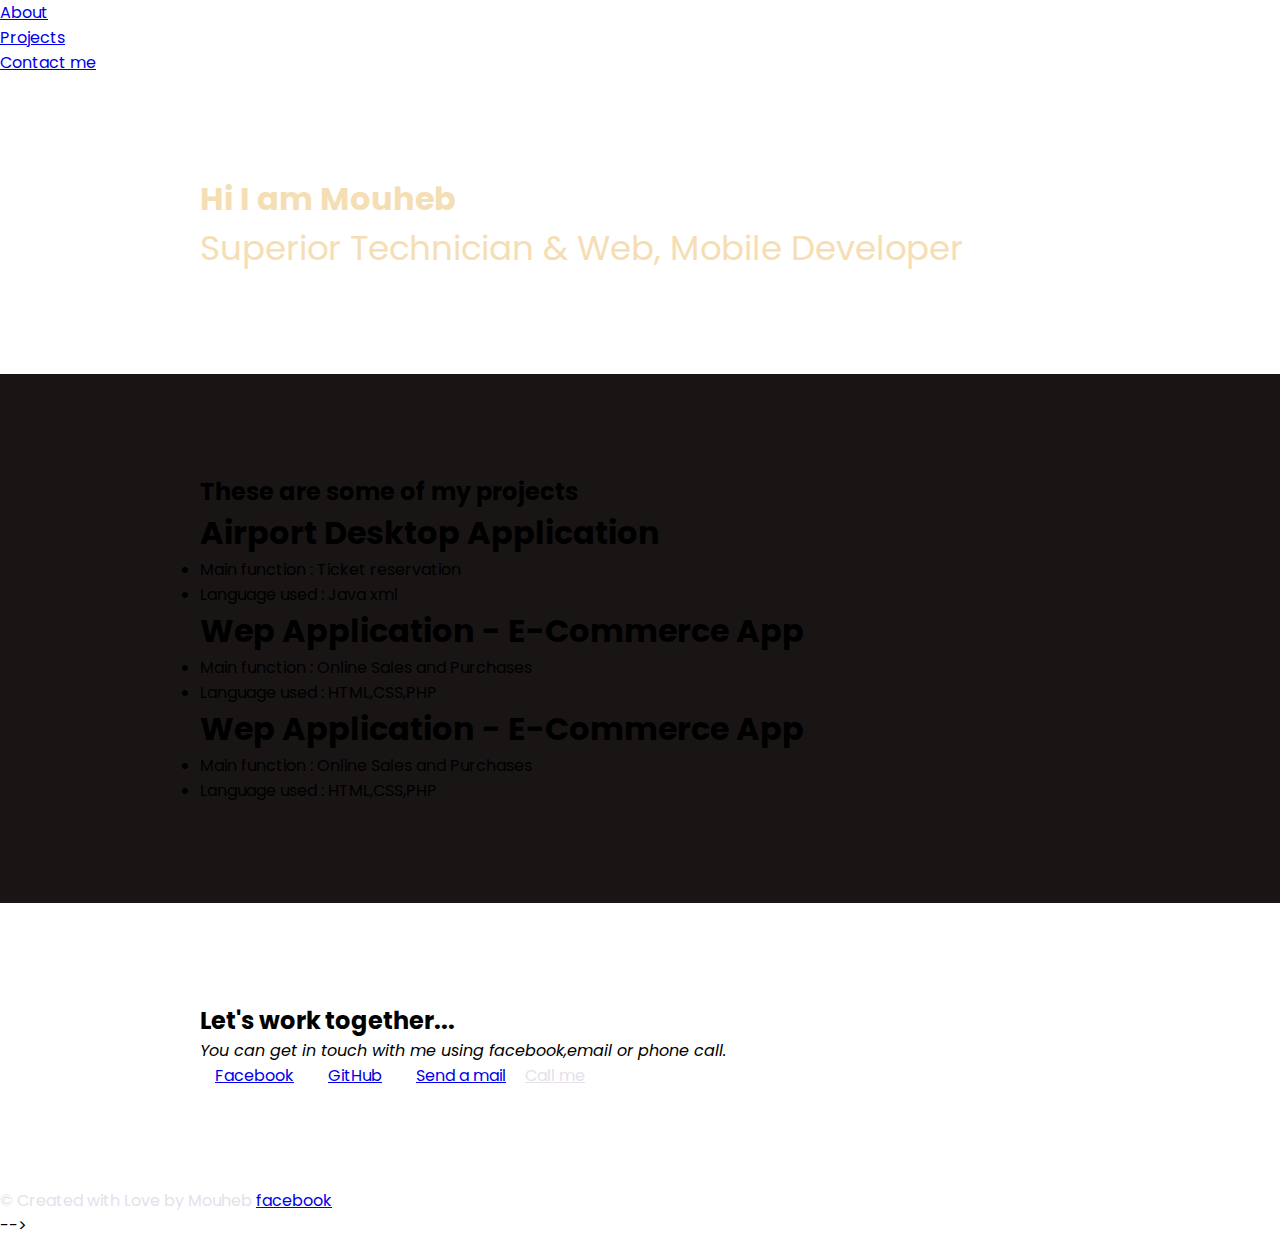
<file: Index.html>
<!DOCTYPE html>
<html>
    <head>
      <style type="text/css">
      </style>
        <link rel="stylesheet" type="text/css" href="styles.css" />
  </head>
    <body></body>
        <nav id="nav-bar" class="nav-bar">
            <ul id="nav-list" class="nav-list">
                <li><a  href="#welcome">About</a></li>
                <li><a  href="#projects">Projects</a></li>
                <li><a  href="#contact">Contact me</a></li>
            </ul>
        </nav>
        <!-- End Nav -->
        <!-- Star Welcome Section  -->
        <section id="welcome" class="welcome"><h1 style="color: wheat;">Hi I am Mouheb</h1> <p style="color: wheat; font-size: 34px;"  >Superior Technician & Web, Mobile Developer</p> 
        <!-- End welcome section -->
        <!-- start project section -->
        </section>
        <section id="projects" class="projects">
            <h2 id="projects-section-header" class="projects-section-header" >These are some of my projects</h2>
            <div class="project-grid">
                <span id="cont1" class="cont1"><h1>Airport Desktop Application</h1>
                  <ul>
                    <li>Main function : Ticket reservation</li>
                    <li>Language used : Java xml</li>
                  </ul>
              </span>
                <span id="cont2" class="cont2">
                  <h1>Wep Application - E-Commerce App</h1>
                  <ul>
                    <li>Main function : Online Sales and Purchases</li>
                    <li>Language used : HTML,CSS,PHP</li>
                  </ul>
                  </span>
                <span id="cont3" class="cont3">
                  <h1>Wep Application - E-Commerce App</h1>
                  <ul>
                    <li>Main function : Online Sales and Purchases</li>
                    <li>Language used : HTML,CSS,PHP</li>
                  </ul>
                </span>

            </div>
        </section>
        <section id="contact" class="contact-section">
          <div class="contact-section-header">
            <h2>Let's work together...</h2>
            <p style="font-style: italic ;" style="font-size: 24px;" style="color: #e6e0ec;">You can get in touch with me using facebook,email or phone call.</p>
          </div>
          <div class="contact-links">
            <a
              style="margin: auto 15px;"
              style="color: #e6e0ec;"
              href="https://facebook.com/ghyfz"
              target="_blank"
              >Facebook</a
            >
            <a
            style="margin: auto 15px;"
            style="color: #e6e0ec;" id="profile-link" href="https://github.com/ghabri1997" target="_blank"><i class="fab fa-github"></i> GitHub</a>

            <a               
            style="margin: auto 15px;"
            style="color: #e6e0ec;" href="#"  
            > Send a mail</a>
            <a style="color: #e6e0ec;"  style="margin: auto 15px;" href="tel:+21699331501" >
             Call me</a>
          </div>
        </section>
        
        <!-- END CONTACT SECTION -->
    
        <!-- START FOOTER SECTION -->
    
        <footer>
     
          <p style="color: #e6e0ec;">
            &copy; Created with Love by Mouheb 
            <a href="https://www.facebook.com/ghyfz" target="_blank"
              >facebook </a>
          </p>
        </footer>

    
        <!-- END FOOTER SECTION -->


    </body>
    <footer>

    </footer> -->
</html>
</file>
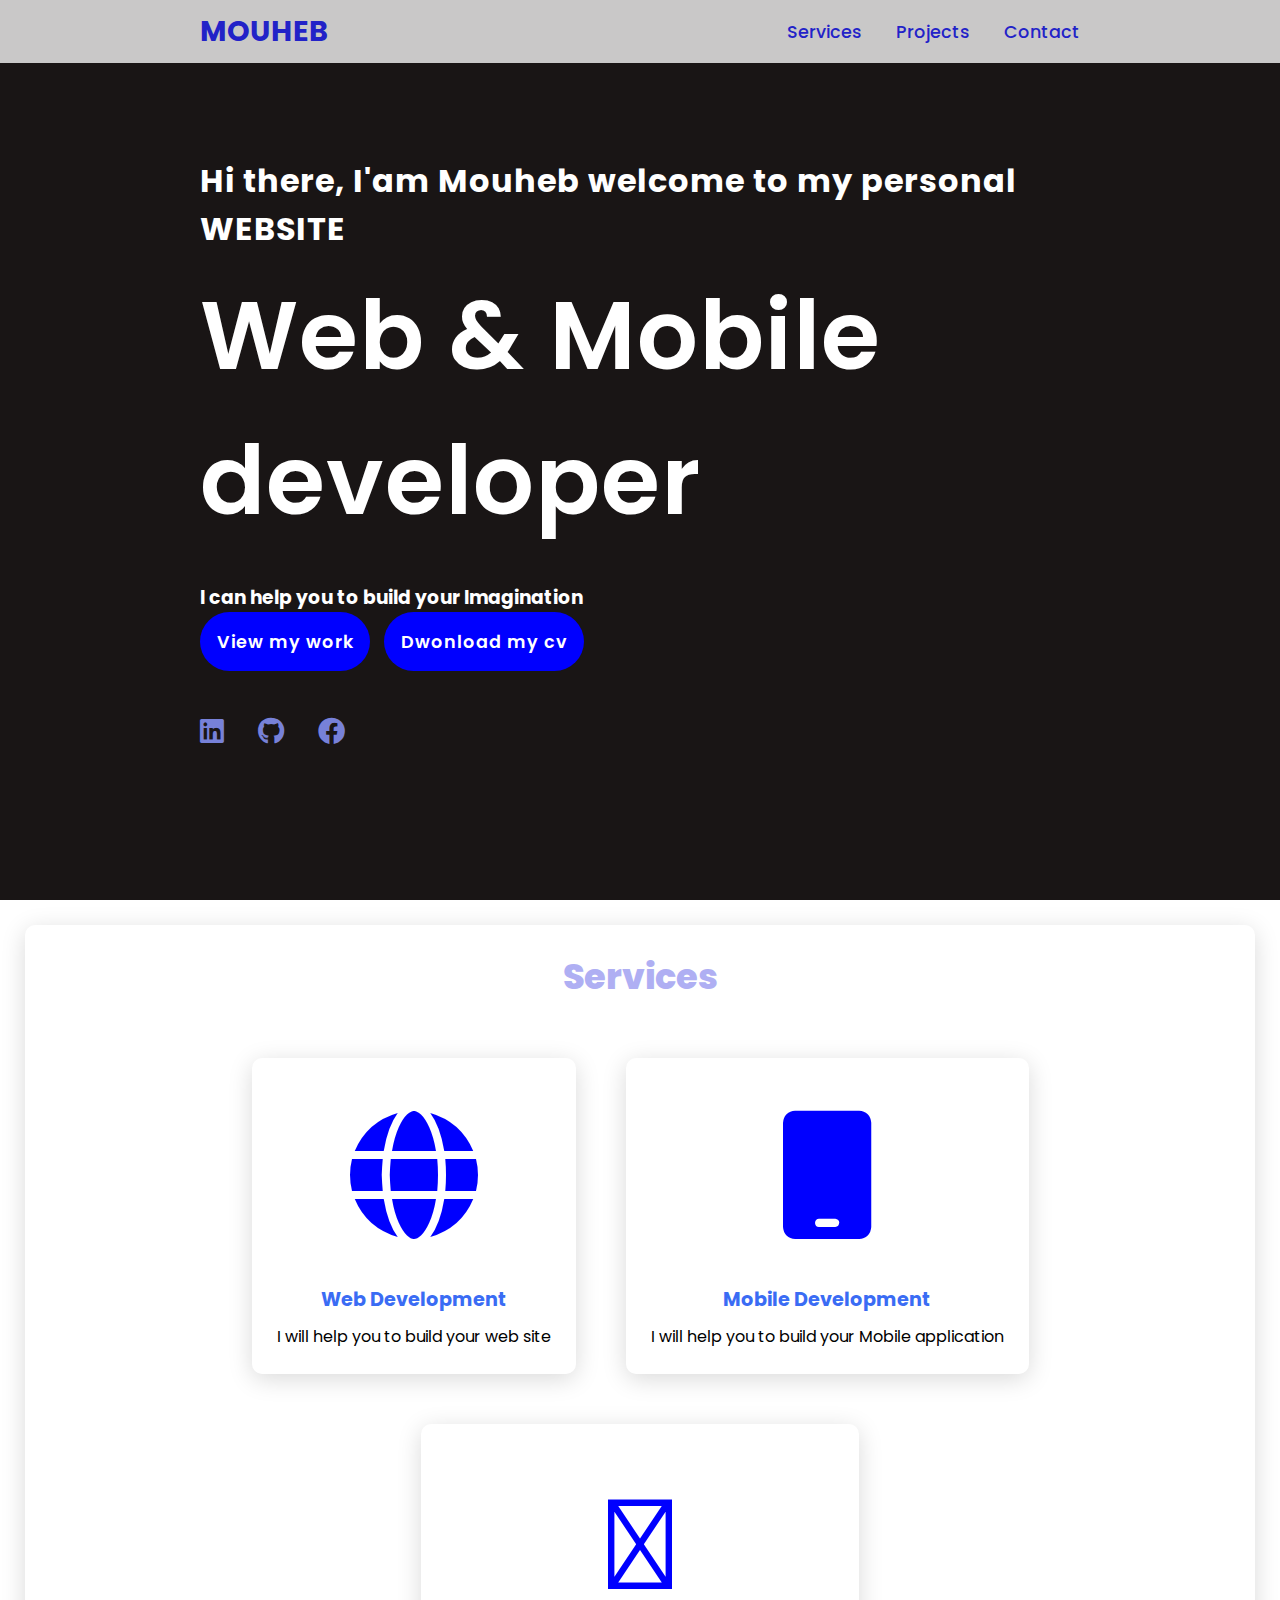
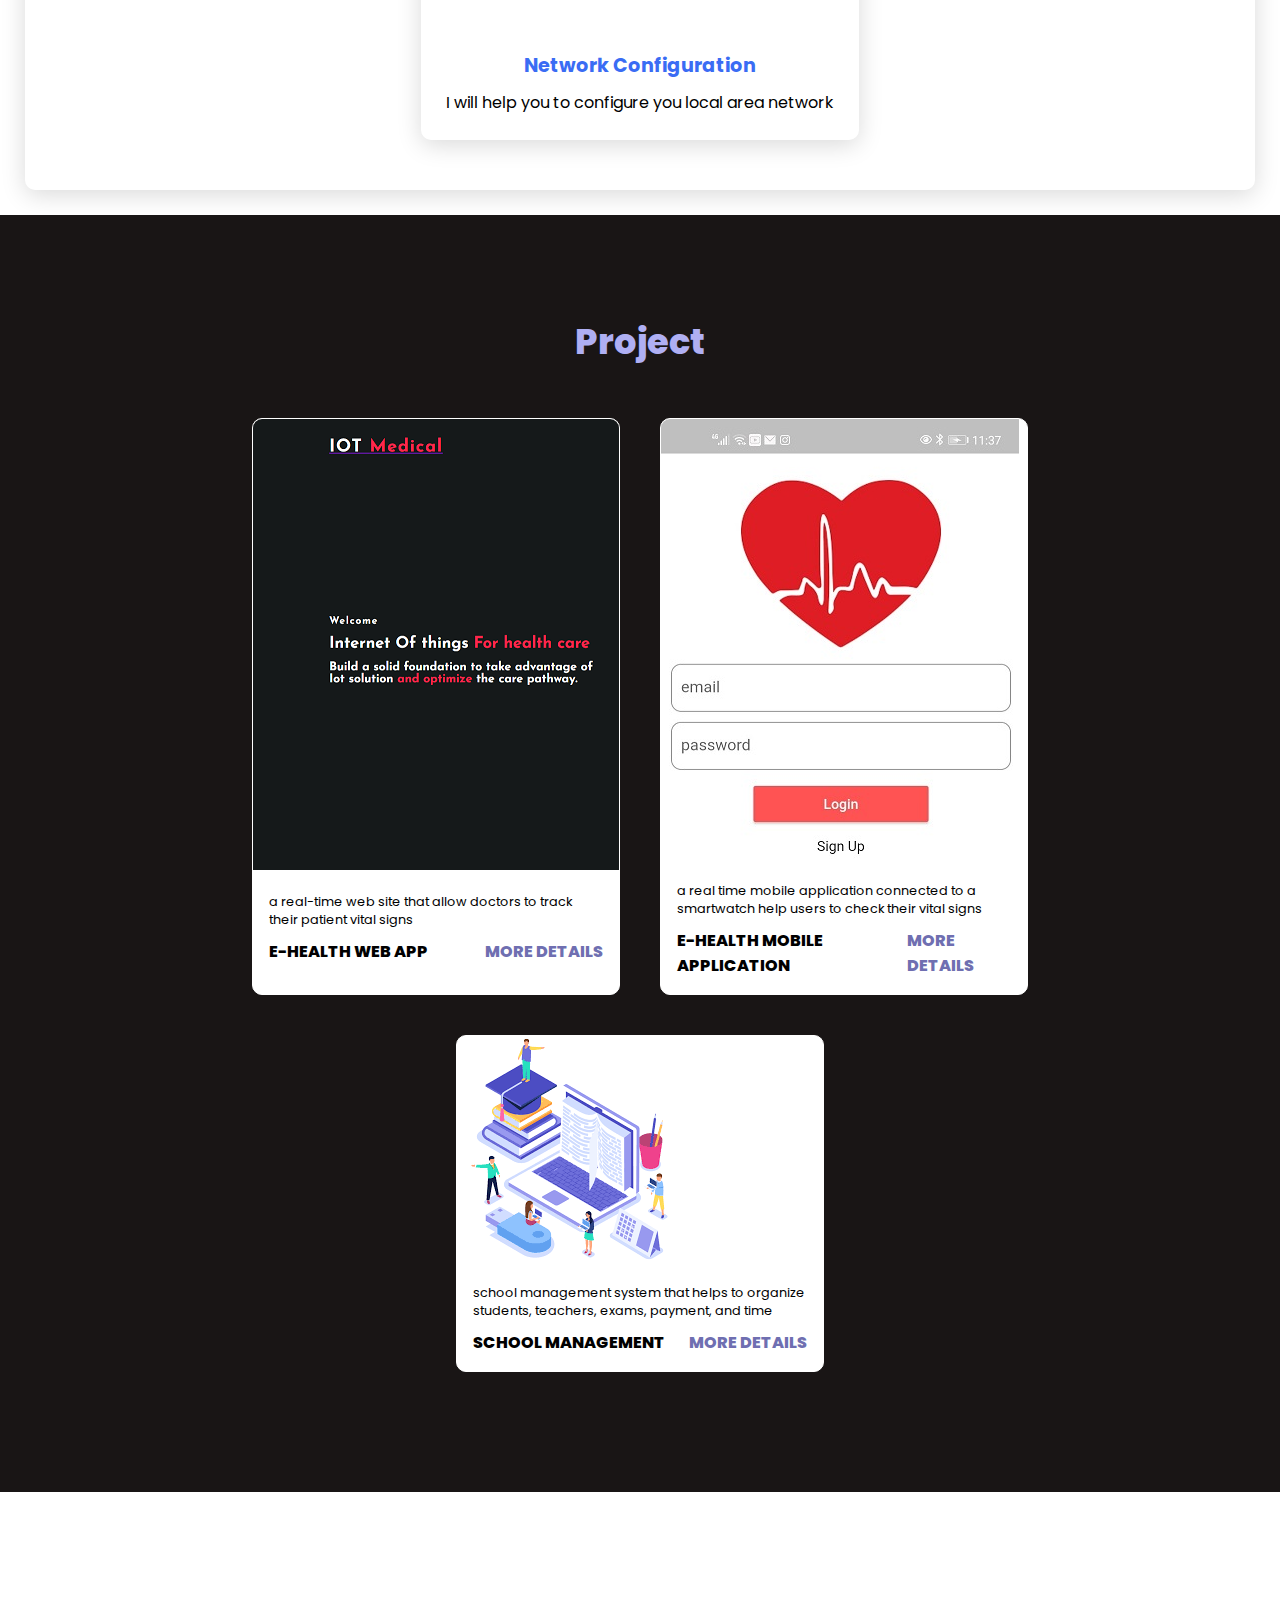
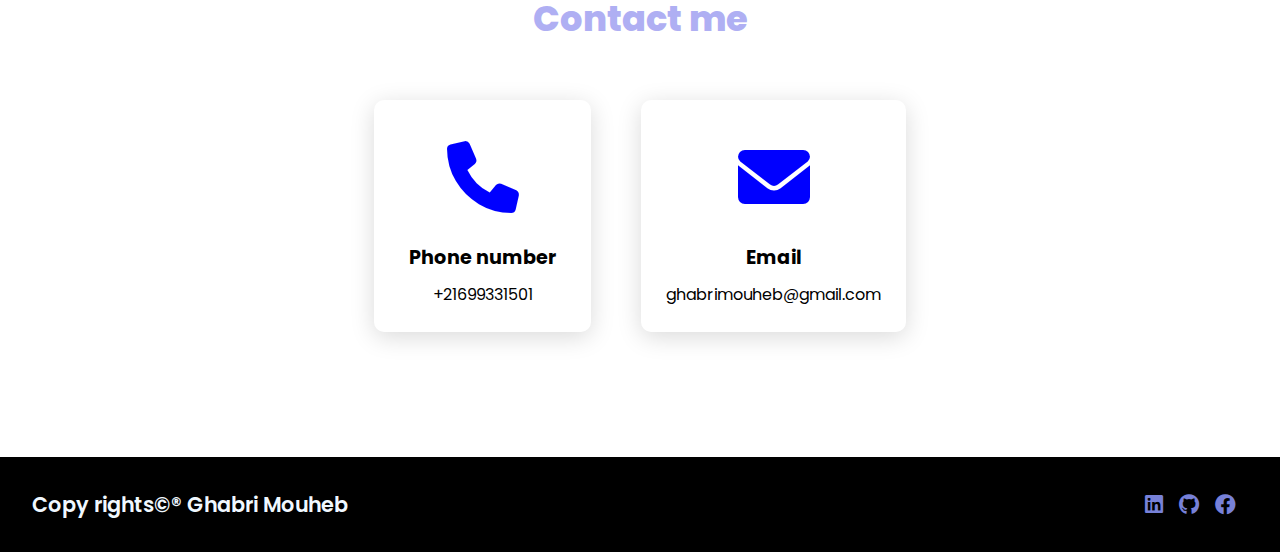
<file: index.html>
<!DOCTYPE html>
<html lang="en">
  <head>
    <meta charset="UTF-8" />
    <meta http-equiv="X-UA-Compatible" content="IE-edge" />
    <meta name="viewport" content="width=device-width, initial-scale=1.0" />
    <link rel="stylesheet" href="style.css" />
    <link
      rel="stylesheet"
      href="https://cdnjs.cloudflare.com/ajax/libs/font-awesome/6.0.0/css/all.min.css"
    />
    <title>Mouheb Portfolio</title>
  </head>
  <body>
    <header>
      <a href="#" class="logo" id="logo">Mouheb</a>
      <nav class="navigation">
        <a href="#services" >Services</a>
        <a href="#projects" >Projects</a>
        <a href="#contact" >Contact</a>
      </nav>
    </header>

    <section class="main">
      <div>
        <h2>
          Hi there, I'am Mouheb welcome to my  personal WEBSITE <br /><span
            >Web & Mobile developer</span
          >
        </h2>
        <h3>I can help you to build your Imagination</h3>
        <a href="#projects" class="main-btn">View my work</a>
         <a href="MouhebCv.pdf" class="main-btn">Dwonload my cv</a>
        <div class="social-icons">
             <a href="https://www.linkedin.com/in/ghabri-mouheb-a3ab46222/"><i class="fa-brands fa-linkedin"></i></a>
             <a href="https://github.com/ghabri1997/"><i class="fa-brands fa-github"></i></a>
             <a href="https://www.facebook.com/ghyfz"
            ><i class="fa-brands fa-facebook"></i
          ></a>
        </div>
      </div>
    </section>
    <section class="card" id="services">
      <h2 class="title">Services</h2>

      <div class="content">
        <div class="card">
          <div class="icon">
            <i class="fa fa-globe" aria-hidden="true"></i>
          </div>
          <div class="info">
            <h3>Web Development</h3>
            <p>I will help you to build your web site</p>
          </div>
        </div>
        <div class="card">
          <div class="icon">
            <i class="fa-solid fa-mobile"></i>
          </div>
          <div class="info">
            <h3>Mobile Development</h3>
            <p>I will help you to build your Mobile application</p>
          </div>
        </div>
        <div class="card">
          <div class="icon">
            <i class="fa-thin fa-gear"></i>
          </div>
          <div class="info">
            <h3>Network Configuration</h3>
            <p>I will help you to configure you local area network</p>
          </div>
        </div>
      </div>
    </section>
    <section class="projects" id="projects">
      <h2 class="title">Project</h2>
      <div class="content">
        <div class="project-card">
          <div class="project-img">
            <img src="webs.png" />
          </div>
          <div class="project-info">
            <p class="project-category">
              a real-time web site that allow doctors to track their patient
              vital signs
            </p>
            <strong class="project-name"
              ><span>E-Health Web App</span>
              <a href="#" class="more-details">more details</a></strong
            >
          </div>
        </div>
        <div class="project-card">
          <div class="project-img">
            <img src="mobile.jpg" />
          </div>
          <div class="project-info">
            <p class="project-category">
              a real time mobile application connected to a smartwatch help
              users to check their vital signs
            </p>
            <strong class="project-name"
              ><span>E-Health Mobile application</span>
              <a href="#" class="more-details">more details</a></strong
            >
          </div>
        </div>
        <div class="project-card">
          <div class="project-img">
            <img src="school.png" />
          </div>
          <div class="project-info">
            <p class="project-category">
              school management system that helps to organize students,
              teachers, exams, payment, and time
            </p>
            <strong class="project-name"
              ><span>School management</span>
              <a href="#" class="more-details">more details</a></strong>
          </div>
        </div>
      </div>
    </section>
    <section class="contact-card" id="contact">
        <h2 class="title">Contact me</h2>
        <div class="content">
            <div class="card">
              <div class="icon">
                <i class="fa-solid fa-phone"></i>
              </div>
              <div class="info">
                <h3>Phone number</h3>
                <p>+21699331501</p>
              </div>
            </div>
            <div class="card">
              <div class="icon">
                <i class="fa-solid fa-envelope"></i>
              </div>
              <div class="info">
                <h3>Email</h3>
                <p>ghabrimouheb@gmail.com</p>
              </div>
            </div>
          </div>
    </section>
<footer class="footer">
    <p class="footer-p">Copy rights&copy&reg <span>Ghabri Mouheb</span></p>
    <div class="social-icons">
        <a href="https://www.linkedin.com/in/ghabri-mouheb-a3ab46222/"><i class="fa-brands fa-linkedin"></i></a>
        <a href="https://github.com/ghabri1997/"><i class="fa-brands fa-github"></i></a>
        <a href="https://www.facebook.com/ghyfz"
          ><i class="fa-brands fa-facebook"></i
        ></a>
      </div>
</footer>  
</body>

</html>
</file>
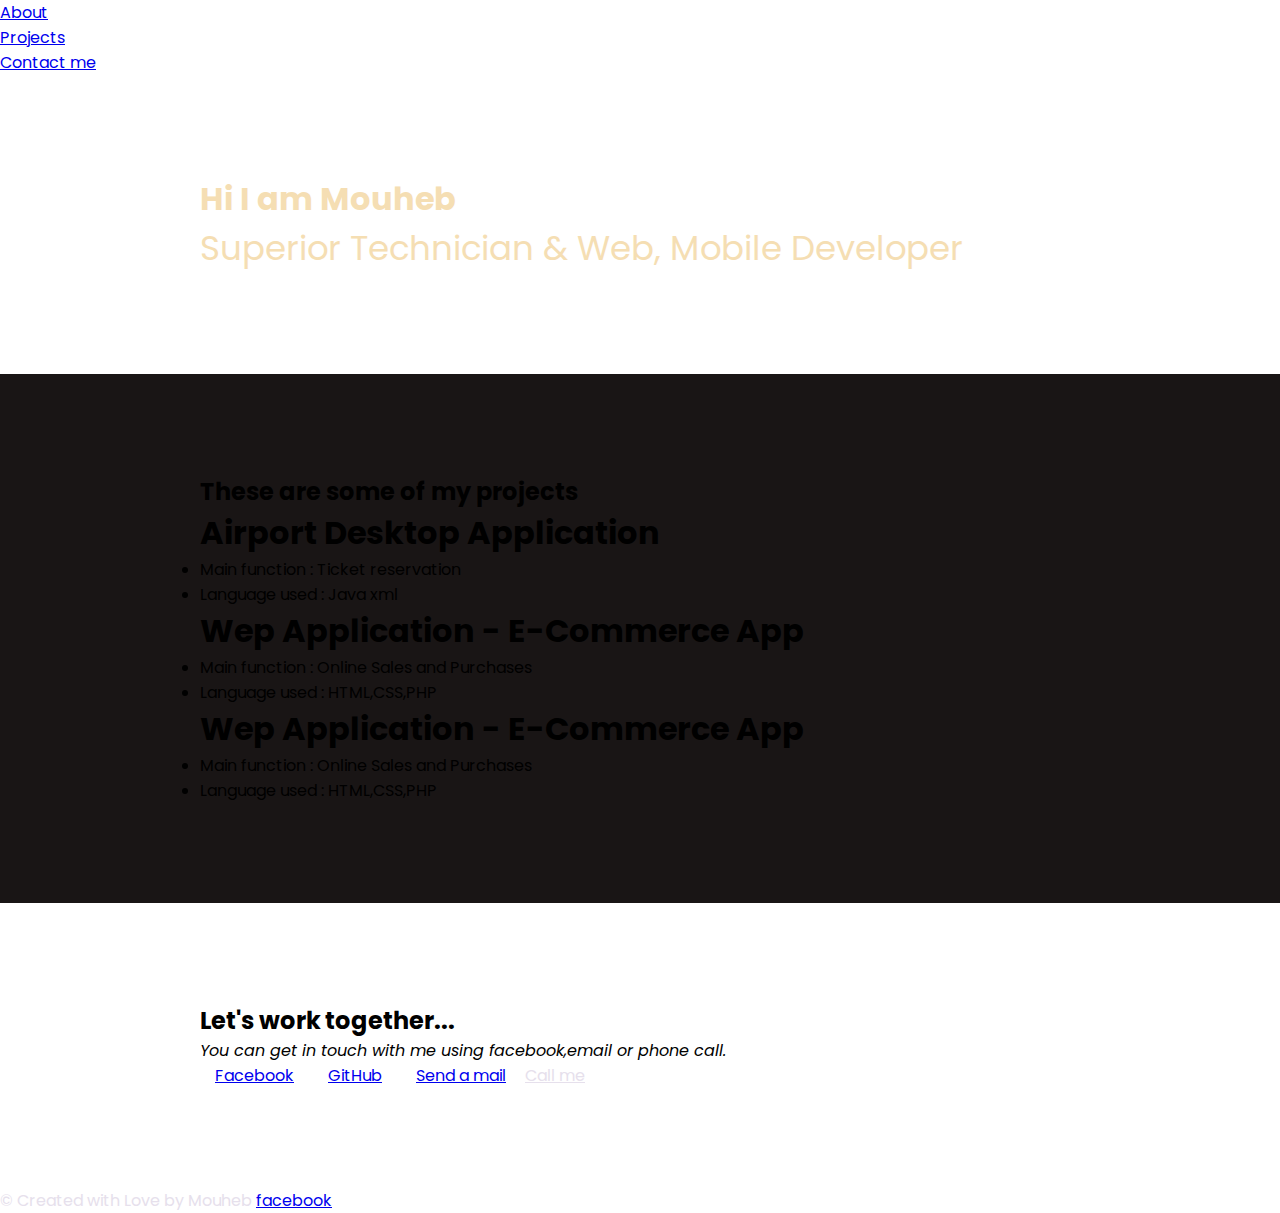
<file: portfolio.html>
<!DOCTYPE html>
<html>
    <head>
      <style type="text/css">
      </style>
        <link rel="stylesheet" type="text/css" href="styles.css" />
  </head>
    <body></body>
        <nav id="nav-bar" class="nav-bar">
            <ul id="nav-list" class="nav-list">
                <li><a  href="#welcome">About</a></li>
                <li><a  href="#projects">Projects</a></li>
                <li><a  href="#contact">Contact me</a></li>
            </ul>
        </nav>
        <!-- End Nav -->
        <!-- Star Welcome Section  -->
        <section id="welcome" class="welcome"><h1 style="color: wheat;">Hi I am Mouheb</h1> <p style="color: wheat; font-size: 34px;"  >Superior Technician & Web, Mobile Developer</p> 
        <!-- End welcome section -->
        <!-- start project section -->
        </section>
        <section id="projects" class="projects">
            <h2 id="projects-section-header" class="projects-section-header" >These are some of my projects</h2>
            <div class="project-grid">
                <span id="cont1" class="cont1"><h1>Airport Desktop Application</h1>
                  <ul>
                    <li>Main function : Ticket reservation</li>
                    <li>Language used : Java xml</li>
                  </ul>
              </span>
                <span id="cont2" class="cont2">
                  <h1>Wep Application - E-Commerce App</h1>
                  <ul>
                    <li>Main function : Online Sales and Purchases</li>
                    <li>Language used : HTML,CSS,PHP</li>
                  </ul>
                  </span>
                <span id="cont3" class="cont3">
                  <h1>Wep Application - E-Commerce App</h1>
                  <ul>
                    <li>Main function : Online Sales and Purchases</li>
                    <li>Language used : HTML,CSS,PHP</li>
                  </ul>
                </span>

            </div>
        </section>
        <section id="contact" class="contact-section">
          <div class="contact-section-header">
            <h2>Let's work together...</h2>
            <p style="font-style: italic ;" style="font-size: 24px;" style="color: #e6e0ec;">You can get in touch with me using facebook,email or phone call.</p>
          </div>
          <div class="contact-links">
            <a
              style="margin: auto 15px;"
              style="color: #e6e0ec;"
              href="https://facebook.com/ghyfz"
              target="_blank"
              >Facebook</a
            >
            <a
            style="margin: auto 15px;"
            style="color: #e6e0ec;" id="profile-link" href="https://github.com/ghabri1997" target="_blank"><i class="fab fa-github"></i> GitHub</a>

            <a               
            style="margin: auto 15px;"
            style="color: #e6e0ec;" href="#"  
            > Send a mail</a>
            <a style="color: #e6e0ec;"  style="margin: auto 15px;" href="tel:+21699331501" >
             Call me</a>
          </div>
        </section>
        
        <!-- END CONTACT SECTION -->
    
        <!-- START FOOTER SECTION -->
    
        <footer>
     
          <p style="color: #e6e0ec;">
            &copy; Created with Love by Mouheb 
            <a href="https://www.facebook.com/ghyfz" target="_blank"
              >facebook </a>
          </p>
        </footer>

    
        <!-- END FOOTER SECTION -->

        <!-- <section id="contact" class="contact-section">
            <div class="contact-section-header">
              <h2>Let's work together...</h2>
            </div>
            <div class="contact-links">
              <a
                href="https://facebook.com/ghyfz"
                target="_blank"
                class="btn contact-details"
                ><i class="fab fa-facebook-square"></i> Facebook</a>
              <a
                id="profile-link"
                href="https://github.com/ghabri1997"
                target="_blank"
                class="btn contact-details"
                ><i class="fab fa-github"></i> GitHub</a>
                <div id="email" class="email">Send Email to :ghabrimouheb@gmail.com</div>
              <a href="tel:+216 99-331-501" class="btn contact-details"
                ><i class="fas fa-mobile-alt"></i> Call me</a>
            </div>
          </section>
     
    <footer>
        <p>
          &copy; Created With Love  by Mouheb Ghabri
        </p>
      </footer>
    </body>
    <footer>

    </footer> -->
</html>
</file>
<file: styles.css>
@import url('https://fonts.googleapis.com/css2?family=Edu+VIC+WA+NT+Beginner&family=Poppins:ital,wght@0,100;0,200;0,300;0,400;0,500;0,600;0,700;0,800;0,900;1,100;1,200;1,300;1,400;1,500;1,600;1,700;1,800;1,900&family=Roboto+Condensed:wght@300&display=swap');

*{
    font-family: 'Poppins', sans-serif;
    margin: 0;
    padding: 0;
    box-sizing: border-box;
    scroll-behavior: smooth;
} 
header{
    background-color:rgb(201, 200, 200);
    width: 100%;
    position: fixed;
    z-index: 999;
    display: flex;
    justify-content: space-between;
    align-items: center;
    padding: 10px 200px; 
}
.logo{
    text-decoration: none;
    color: rgb(34, 34, 200);
    text-transform: uppercase;
    font-weight: 700;
    font-size: 1.8em;
}
.navigation a{
    color: rgb(34,34,200);
    text-decoration: none;
    font-size: 1.1em;
    font-weight: 500;
    padding-left: 30px;
    justify-content:space-between;
}

.navigation a:hover{
    color: black;
}
section{
    padding: 100px 200px;
}
.main{
    width: 100%;
    min-height: 100vh;
    display: flex;
    align-items: center;
    background-color: rgb(25, 21, 21);
        /* background-image: url(img/mgimg-removebg-preview.png) ; */
    background-size: cover;
    background-position: center;
    background-attachment: fixed;
}
.main h2{
    color: rgb(255, 255, 255);
    font-size: 1.4em;
    font-weight: 500;
}
.main h2 span{
    display: inline-block;
    margin-top: 10px;
    color: rgb(255, 255, 255);
    font-size: 3em;
    font-weight: 600;
}
.main h2{
    color: rgb(255, 255, 255);
    font-size: 2em;
    font-weight: 700;
    letter-spacing: 1px;
    margin-top: 10px ;
    margin-bottom: 30px;
}
.main h3{
    color: white;
}
.main-btn{
    color:rgb(255, 255, 255);
    background-color: blue;
    text-decoration: none;
    font-size: 1.1em;
    font-weight: 600;
    display: inline-block;
    padding: 0.9375em;
    border-radius: 16em;
    letter-spacing: 1px;
    margin-bottom: 40px;
    transition: 0.7s ease;
}
.main-btn:hover{
    background-color: #748bcd;
    transform: scale(1.1);
    margin-top: 10px;
}
.social-icons a{
    color: rgb(119, 129, 216);
    font-size: 1.7em;
    padding-right: 30px;
}
.title{
    display: flex;
    justify-content: center;
    color: #afaff3;
    font-size: 2.2em;
    font-weight: 800;
    margin-bottom: 30px;
}
.content{
    display: flex;
    justify-content: center;
    flex-direction: row;
    flex-wrap:  wrap;
}
.card{
    background-color: white;
    /* width: 21.25em; */
    box-shadow: 0 5px 25px rgba(1 1 1 /15%);
    border-radius: 10px;
    padding: 25px;
    margin: 25px ;
    transition: 0.7s ease;

}
.card:hover{
    transform: scale(1.1);
}
.icon{
    color: blue;
    font-size: 8em;
    text-align: center;
}
.info{
    text-align: center;
}
.info h3{
    color: #3a6cf4;
    font-size: 1.2em;
    font-weight: 700;
    margin: 10px;
}
.projects{
    background-color:rgb(25, 21, 21) ;
}
.projects .h2{
    color: #3a6cf4;
}
.projects .content{
    margin-top: 30px;
}
.project-card{
    background-color: white;
    border: 1px solid white;
    min-height: 14em;
    width: 23em;
    overflow: hidden;
    border-radius: 10px;
    margin: 20px;
    transition: 0.7s ease;
}
.project-card:hover{
    transform: scale(1.1);
}
.project-card:hover .project-img{
    opacity: 0.9;    
}
.project-img{
    width: 100%;
}
.project-info{
    padding: 1em;
}
.project-category{
    color: #000;
    font-size: 0.8em;
}
.project-name{
    display: flex;
    justify-content: space-between;
    text-transform: uppercase;
    margin-top: 10px;
    font-weight: 800;
}
.more-details{
    text-decoration: none;
    color: rgb(111, 111, 177);
}
.more-details:hover{
    color: purple;
}
.contact-card .icon{
    font-size: 4.5em;
}
.contact-card .info h3{
    color: black;
}
.contact-card .info .p{
    font-size: 1.5em;
}
.footer{
    background-color: #000;
    color: aliceblue;
    padding: 2em;
    display: flex;
    justify-content: space-between;
}
.footer-p{
    font-size: 1.3em;
    font-weight: 600;
}
.footer-p .span{
    color:navy;
}
.footer .social-icons a{
    font-size: 1.3em;
    padding:0 12px  0 0;
}
@media(max-width:1023px){
    header{
        padding: 12px 10px;
    }
    .navigation a{
        padding-left: 10px;
    }
    .title{
        font-size: 1.8em;
    }
    section{
        padding: 80px 20px;
    }
    .main-content h2{
        font-size: 1em;
    }
    .main-content h3{
        font-size: 1.6em;
    }
    .content{
        flex-direction: column;
        align-items: center;
    }
}

@media(max-width:641px){
    body{
        font-size: 12px;
    }
    .main-content h2{
        font-size: 0.8em;
    }
    .main-content h3{
        font-size: 1.4em;
    }
}
@media(max-width:300px){
    body{
        font-size: 10px;
    }
}
</file>
<file: style.css>
@import url('https://fonts.googleapis.com/css2?family=Edu+VIC+WA+NT+Beginner&family=Poppins:ital,wght@0,100;0,200;0,300;0,400;0,500;0,600;0,700;0,800;0,900;1,100;1,200;1,300;1,400;1,500;1,600;1,700;1,800;1,900&family=Roboto+Condensed:wght@300&display=swap');

*{
    font-family: 'Poppins', sans-serif;
    margin: 0;
    padding: 0;
    box-sizing: border-box;
    scroll-behavior: smooth;
} 
header{
    background-color:rgb(201, 200, 200);
    width: 100%;
    position: fixed;
    z-index: 999;
    display: flex;
    justify-content: space-between;
    align-items: center;
    padding: 10px 200px; 
}
.logo{
    text-decoration: none;
    color: rgb(34, 34, 200);
    text-transform: uppercase;
    font-weight: 700;
    font-size: 1.8em;
}
.navigation a{
    color: rgb(34,34,200);
    text-decoration: none;
    font-size: 1.1em;
    font-weight: 500;
    padding-left: 30px;
    justify-content:space-between;
}

.navigation a:hover{
    color: black;
}
section{
    padding: 100px 200px;
}
.main{
    width: 100%;
    min-height: 100vh;
    display: flex;
    align-items: center;
    background-color: rgb(25, 21, 21);
        /* background-image: url(img/mgimg-removebg-preview.png) ; */
    background-size: cover;
    background-position: center;
    background-attachment: fixed;
}
.main h2{
    color: rgb(255, 255, 255);
    font-size: 1.4em;
    font-weight: 500;
}
.main h2 span{
    display: inline-block;
    margin-top: 10px;
    color: rgb(255, 255, 255);
    font-size: 3em;
    font-weight: 600;
}
.main h2{
    color: rgb(255, 255, 255);
    font-size: 2em;
    font-weight: 700;
    letter-spacing: 1px;
    margin-top: 10px ;
    margin-bottom: 30px;
}
.main h3{
    color: white;
}
.main-btn{
    color:rgb(255, 255, 255);
    background-color: blue;
    text-decoration: none;
    font-size: 1.1em;
    font-weight: 600;
    display: inline-block;
    padding: 0.9375em;
    margin-right:10px;
    border-radius: 16em;
    letter-spacing: 1px;
    margin-bottom: 40px;
    transition: 0.7s ease;
}
.main-btn:hover{
    background-color: #748bcd;
    transform: scale(1.1);
    margin-top: 10px;
}
.social-icons a{
    color: rgb(119, 129, 216);
    font-size: 1.7em;
    padding-right: 30px;
}
.title{
    display: flex;
    justify-content: center;
    color: #afaff3;
    font-size: 2.2em;
    font-weight: 800;
    margin-bottom: 30px;
}
.content{
    display: flex;
    justify-content: center;
    flex-direction: row;
    flex-wrap:  wrap;
}
.card{
    background-color: white;
    /* width: 21.25em; */
    box-shadow: 0 5px 25px rgba(1 1 1 /15%);
    border-radius: 10px;
    padding: 25px;
    margin: 25px ;
    transition: 0.7s ease;

}
.card:hover{
    transform: scale(1.1);
}
.icon{
    color: blue;
    font-size: 8em;
    text-align: center;
}
.info{
    text-align: center;
}
.info h3{
    color: #3a6cf4;
    font-size: 1.2em;
    font-weight: 700;
    margin: 10px;
}
.projects{
    background-color:rgb(25, 21, 21) ;
}
.projects .h2{
    color: #3a6cf4;
}
.projects .content{
    margin-top: 30px;
}
.project-card{
    background-color: white;
    border: 1px solid white;
    min-height: 14em;
    width: 23em;
    overflow: hidden;
    border-radius: 10px;
    margin: 20px;
    transition: 0.7s ease;
}
.project-card:hover{
    transform: scale(1.1);
}
.project-card:hover .project-img{
    opacity: 0.9;    
}
.project-img{
    width: 100%;
}
.project-info{
    padding: 1em;
}
.project-category{
    color: #000;
    font-size: 0.8em;
}
.project-name{
    display: flex;
    justify-content: space-between;
    text-transform: uppercase;
    margin-top: 10px;
    font-weight: 800;
}
.more-details{
    text-decoration: none;
    color: rgb(111, 111, 177);
}
.more-details:hover{
    color: purple;
}
.contact-card .icon{
    font-size: 4.5em;
}
.contact-card .info h3{
    color: black;
}
.contact-card .info .p{
    font-size: 1.5em;
}
.footer{
    background-color: #000;
    color: aliceblue;
    padding: 2em;
    display: flex;
    justify-content: space-between;
}
.footer-p{
    font-size: 1.3em;
    font-weight: 600;
}
.footer-p .span{
    color:navy;
}
.footer .social-icons a{
    font-size: 1.3em;
    padding:0 12px  0 0;
}
@media(max-width:1023px){
    header{
        padding: 12px 10px;
    }
    .navigation a{
        padding-left: 10px;
    }
    .title{
        font-size: 1.8em;
    }
    section{
        padding: 80px 20px;
    }
    .main-content h2{
        font-size: 1em;
    }
    .main-content h3{
        font-size: 1.6em;
    }
    .content{
        flex-direction: column;
        align-items: center;
    }
}

@media(max-width:641px){
    body{
        font-size: 12px;
    }
    .main-content h2{
        font-size: 0.8em;
    }
    .main-content h3{
        font-size: 1.4em;
    }
}
@media(max-width:300px){
    body{
        font-size: 10px;
    }
}
</file>
